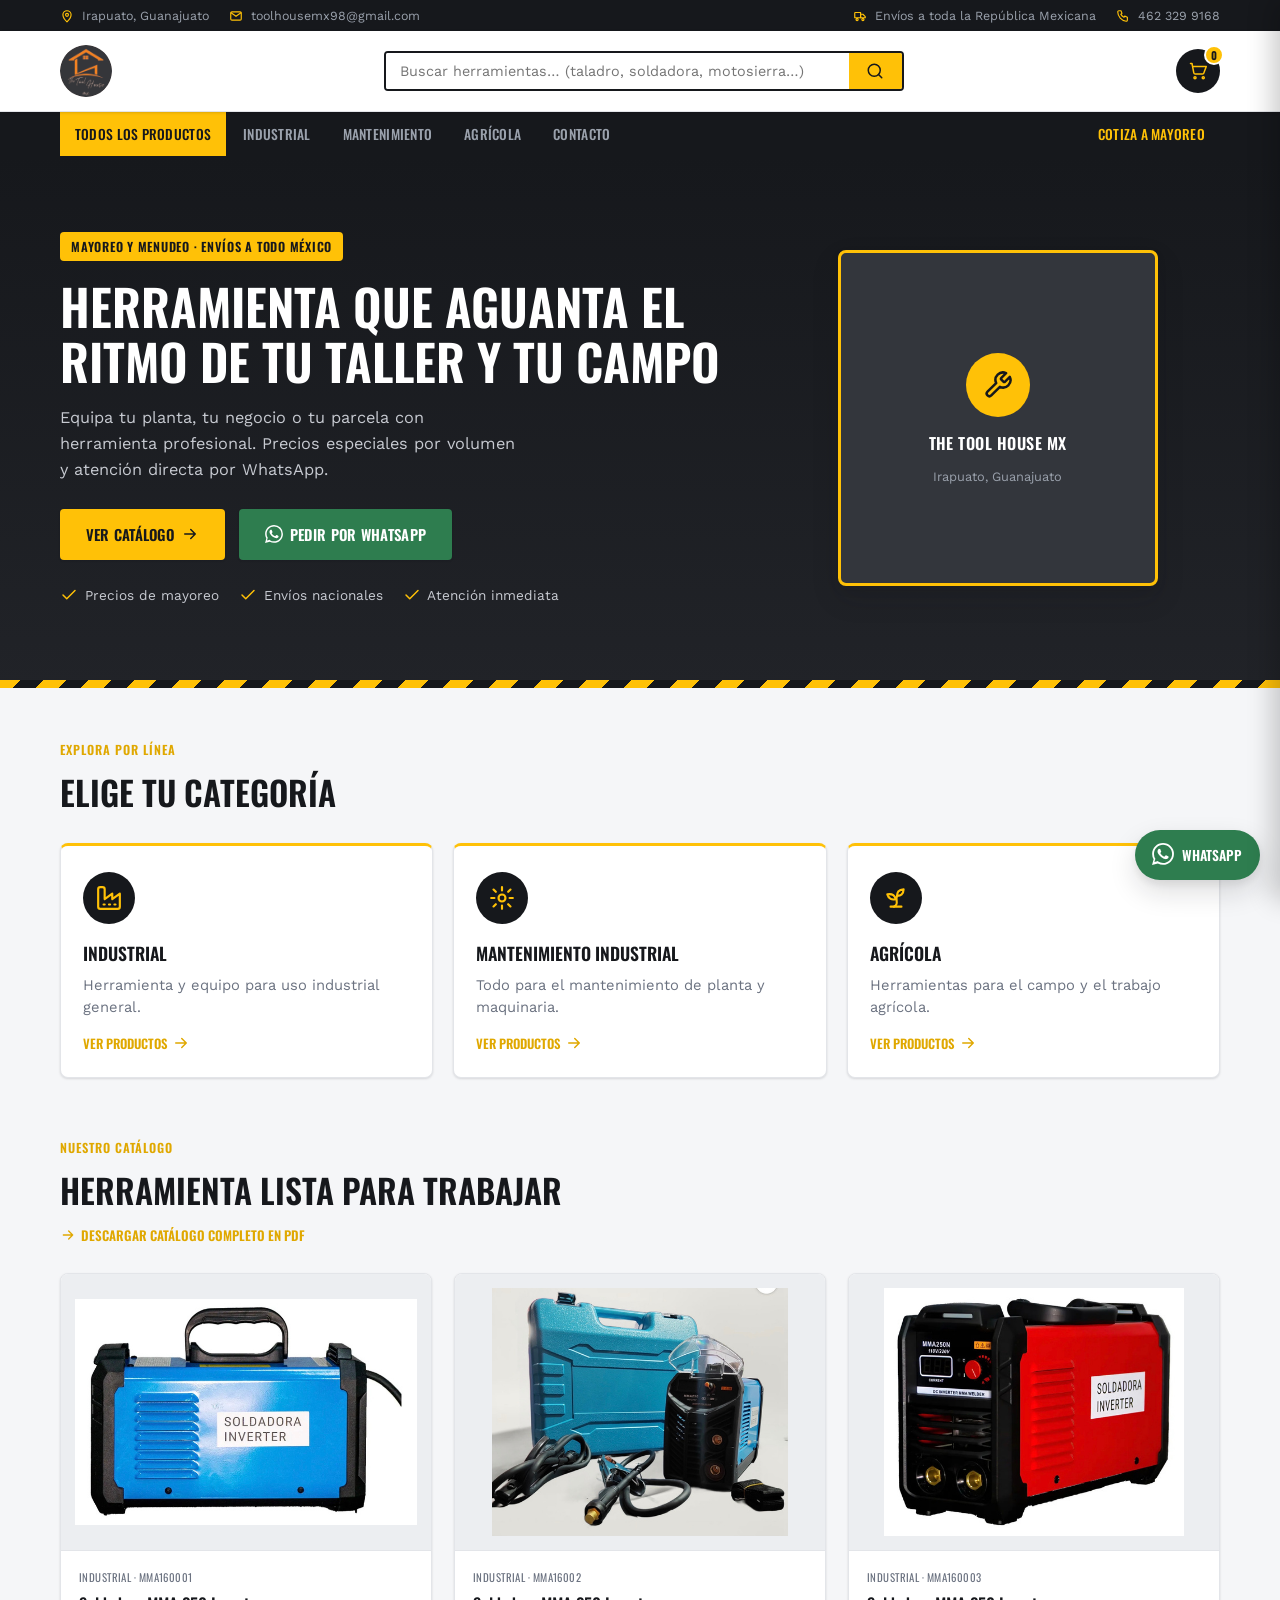
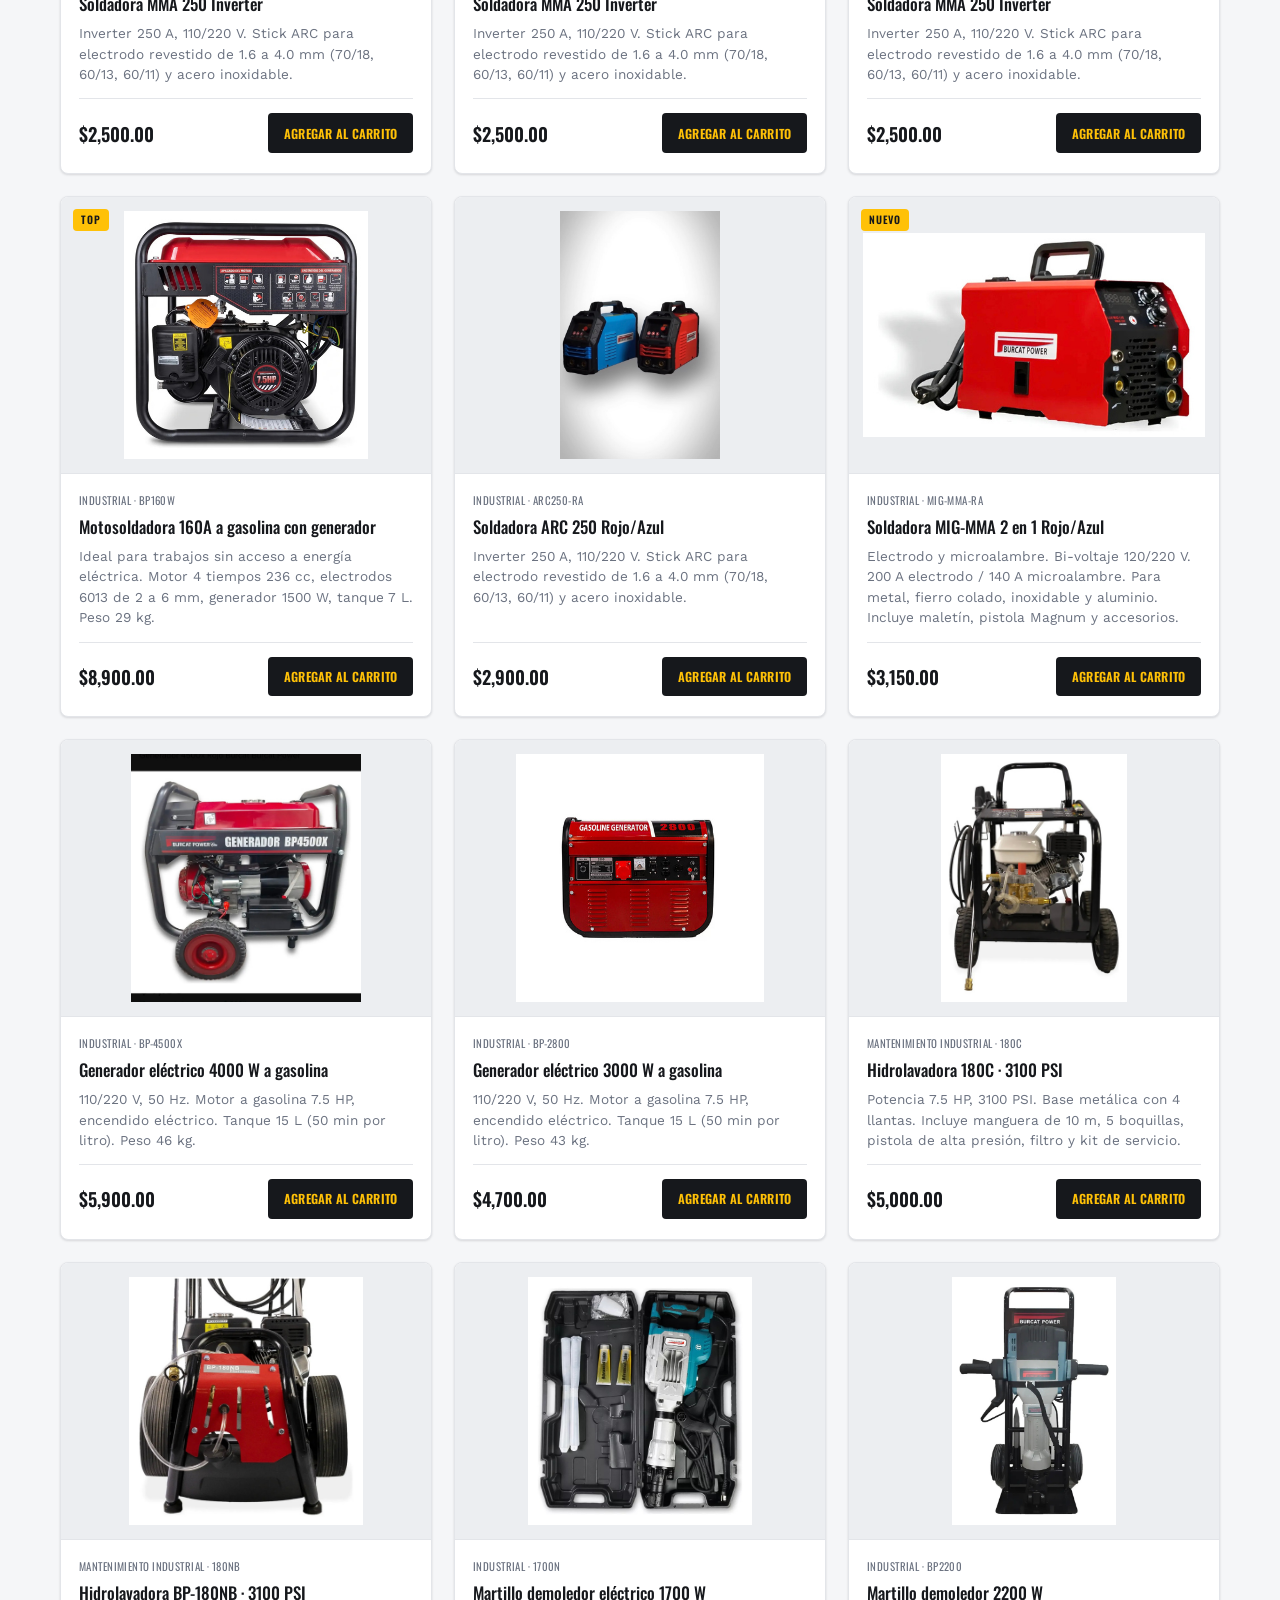
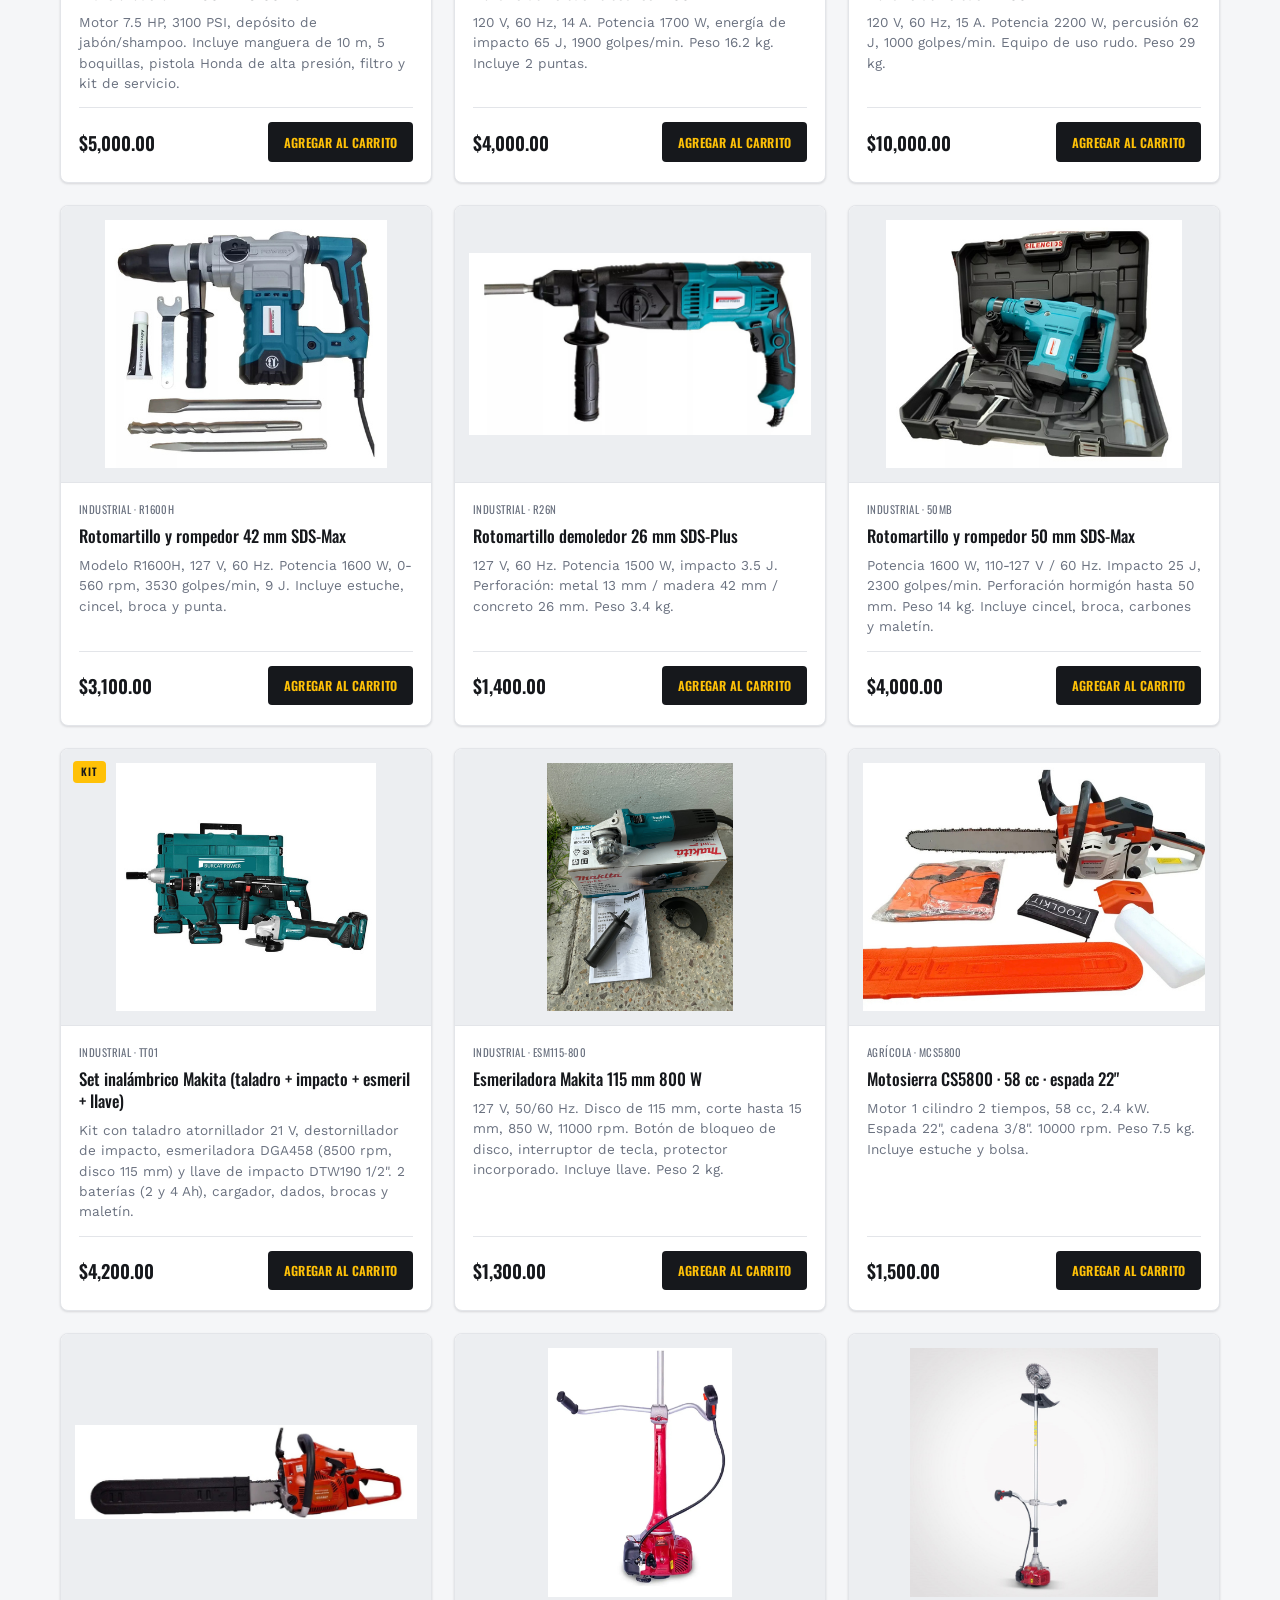
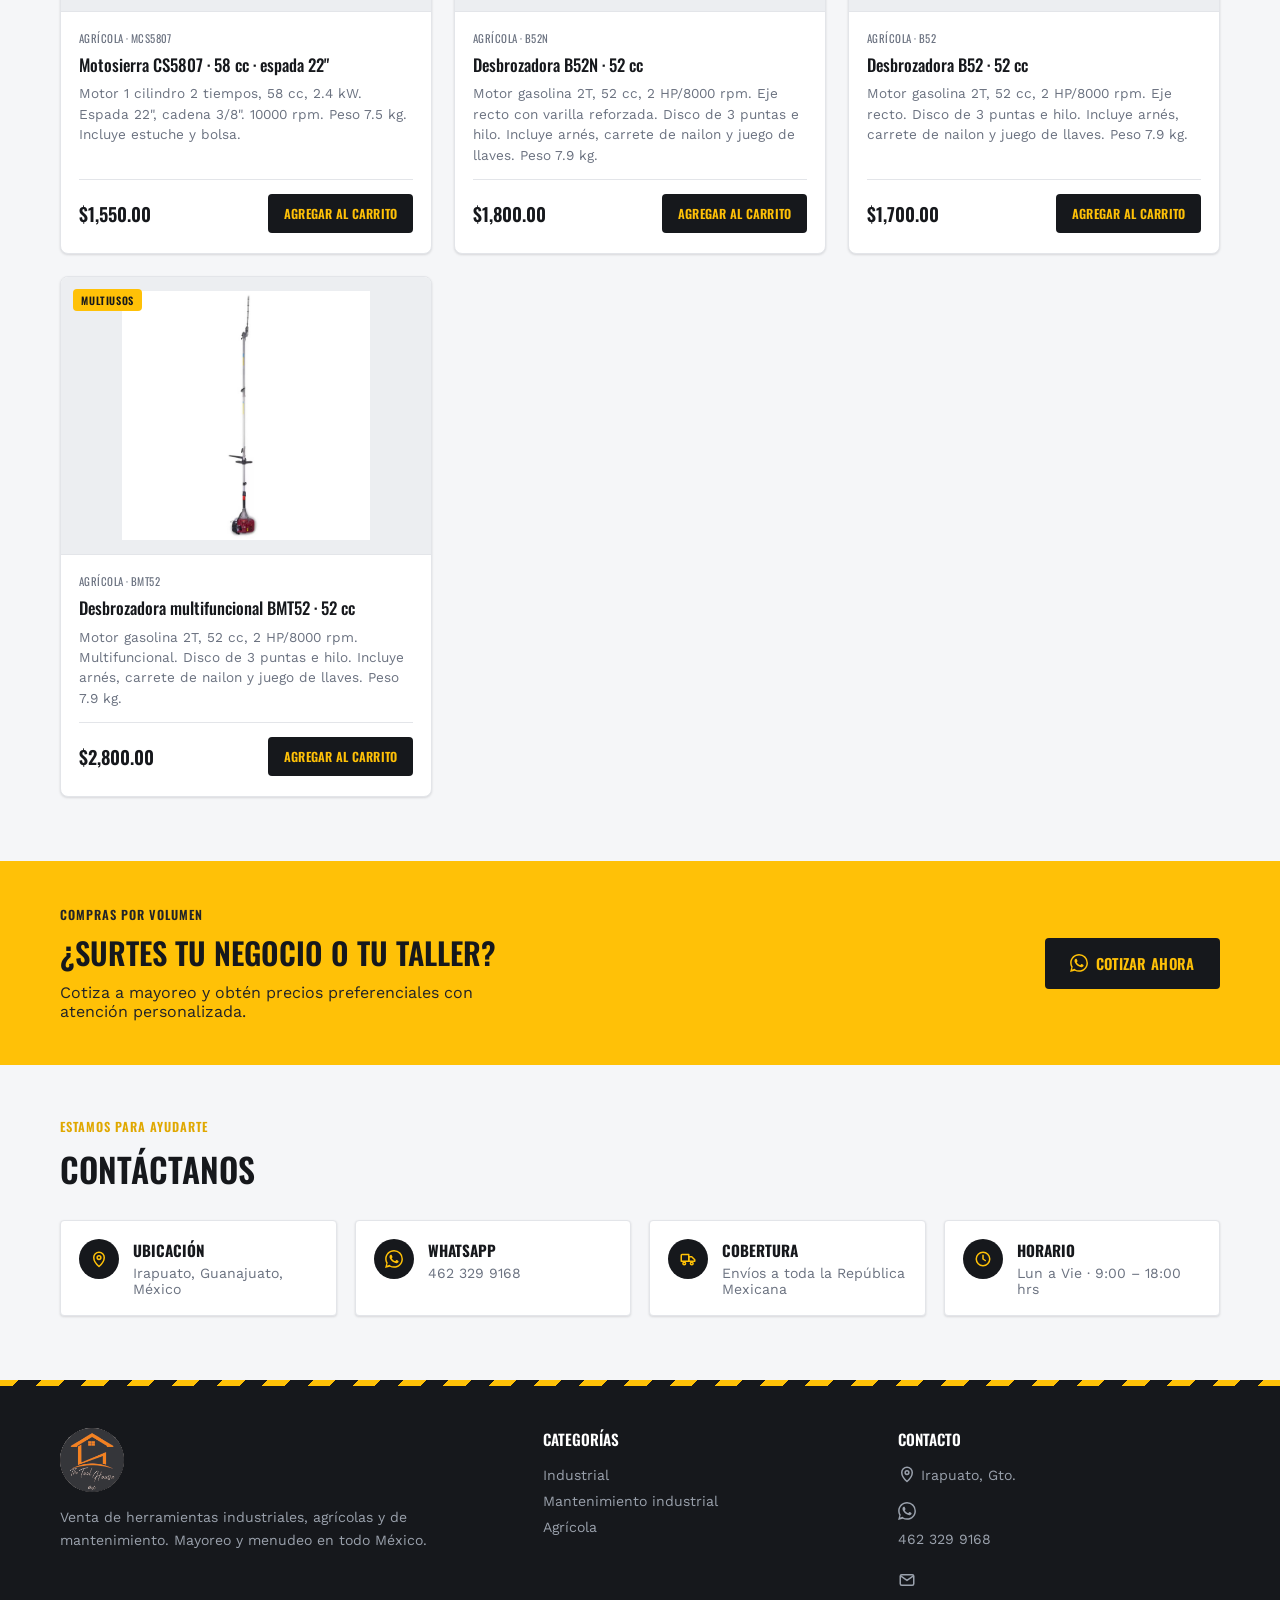
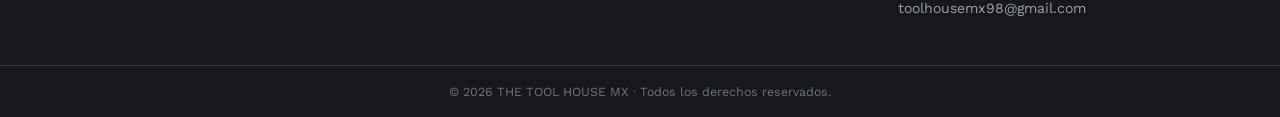
<file: index.html>
<!DOCTYPE html>
<html lang="es-MX">
<head>
  <meta charset="UTF-8" />
  <meta name="viewport" content="width=device-width, initial-scale=1.0" />
  <title>THE TOOL HOUSE MX | Herramientas industriales, agrícolas y de mantenimiento</title>
  <meta name="description" content="Venta de herramientas para mantenimiento industrial, uso agrícola e industrial. Mayoreo y menudeo con envíos a toda la República Mexicana. Irapuato, Gto." />
  <meta name="theme-color" content="#181a1e" />
  <link rel="icon" type="image/png" href="assets/img/marca/logo.png" />
  <link rel="apple-touch-icon" href="assets/img/marca/logo.png" />
  <link rel="preconnect" href="https://fonts.googleapis.com" />
  <link rel="preconnect" href="https://fonts.gstatic.com" crossorigin />
  <link href="https://fonts.googleapis.com/css2?family=Oswald:wght@400;500;600;700&family=Work+Sans:wght@400;500;600;700&display=swap" rel="stylesheet" />
  <link rel="stylesheet" href="css/styles.css" />
</head>
<body>

  <!-- ===== SPRITE DE ÍCONOS SVG ===== -->
  <svg class="sprite" aria-hidden="true" focusable="false" style="position:absolute;width:0;height:0;overflow:hidden">
    <symbol id="i-pin" viewBox="0 0 24 24"><path d="M12 22s7-6.13 7-12a7 7 0 1 0-14 0c0 5.87 7 12 7 12z"/><circle cx="12" cy="10" r="2.5"/></symbol>
    <symbol id="i-mail" viewBox="0 0 24 24"><rect x="3" y="5" width="18" height="14" rx="2"/><path d="m3.5 6.5 8.5 6 8.5-6"/></symbol>
    <symbol id="i-truck" viewBox="0 0 24 24"><path d="M3 7a1 1 0 0 1 1-1h9v9H3z"/><path d="M13 9h4l4 4v2h-8z"/><circle cx="7" cy="18" r="1.8"/><circle cx="17" cy="18" r="1.8"/></symbol>
    <symbol id="i-phone" viewBox="0 0 24 24"><path d="M5 3h3.5l1.8 4.5-2 1.3a12 12 0 0 0 5.4 5.4l1.3-2 4.5 1.8V19a2 2 0 0 1-2.2 2A16.5 16.5 0 0 1 3 5.2 2 2 0 0 1 5 3z"/></symbol>
    <symbol id="i-search" viewBox="0 0 24 24"><circle cx="11" cy="11" r="8"/><path d="m21 21-4.3-4.3"/></symbol>
    <symbol id="i-wrench" viewBox="0 0 24 24"><path d="M14.7 6.3a1 1 0 0 0 0 1.4l1.6 1.6a1 1 0 0 0 1.4 0l3.77-3.77a6 6 0 0 1-7.94 7.94l-6.91 6.91a2.12 2.12 0 0 1-3-3l6.91-6.91a6 6 0 0 1 7.94-7.94l-3.76 3.76z"/></symbol>
    <symbol id="i-cart" viewBox="0 0 24 24"><circle cx="8" cy="21" r="1.4"/><circle cx="19" cy="21" r="1.4"/><path d="M2 2h2l2.4 12.4a2 2 0 0 0 2 1.6h9.5a2 2 0 0 0 2-1.6L23 6H5.3"/></symbol>
    <symbol id="i-factory" viewBox="0 0 24 24"><path d="M2 20a2 2 0 0 0 2 2h16a2 2 0 0 0 2-2V8l-7 5V8l-7 5V4a2 2 0 0 0-2-2H4a2 2 0 0 0-2 2Z"/><path d="M7 18h1M12 18h1M17 18h1"/></symbol>
    <symbol id="i-gear" viewBox="0 0 24 24"><circle cx="12" cy="12" r="3.2"/><path d="M12 2v3M12 19v3M4.2 4.2l2.1 2.1M17.7 17.7l2.1 2.1M2 12h3M19 12h3M4.2 19.8l2.1-2.1M17.7 6.3l2.1-2.1"/></symbol>
    <symbol id="i-sprout" viewBox="0 0 24 24"><path d="M7 20h10"/><path d="M10 20c5.5-2.5.8-6.4 3-10"/><path d="M9.5 9.4c1.1.8 1.8 2.2 2.3 3.7-2 .4-3.5.4-4.8-.3-1.2-.6-2.3-1.9-3-4.2 2.8-.5 4.4 0 5.5.8z"/><path d="M14.1 6a7 7 0 0 0-1.1 4c1.9-.1 3.3-.6 4.3-1.4 1-1 1.6-2.3 1.7-4.6-2.7.1-4 1-4.9 2z"/></symbol>
    <symbol id="i-clock" viewBox="0 0 24 24"><circle cx="12" cy="12" r="9"/><path d="M12 7v5l3 2"/></symbol>
    <symbol id="i-check" viewBox="0 0 24 24"><path d="M20 6 9 17l-5-5"/></symbol>
    <symbol id="i-arrow" viewBox="0 0 24 24"><path d="M5 12h14M13 6l6 6-6 6"/></symbol>
    <symbol id="i-shield" viewBox="0 0 24 24"><path d="M12 3l7 3v5c0 4.5-3 8-7 10-4-2-7-5.5-7-10V6z"/><path d="m9 12 2 2 4-4"/></symbol>
    <symbol id="i-tag" viewBox="0 0 24 24"><path d="M20 12l-8 8-9-9V3h8z"/><circle cx="7.5" cy="7.5" r="1.3"/></symbol>
    <symbol id="i-wa" viewBox="0 0 24 24"><path d="M.057 24l1.687-6.163a11.867 11.867 0 0 1-1.587-5.946C.16 5.335 5.495 0 12.05 0a11.817 11.817 0 0 1 8.413 3.488 11.824 11.824 0 0 1 3.48 8.414c-.003 6.557-5.338 11.892-11.893 11.892a11.9 11.9 0 0 1-5.688-1.448L.057 24zm6.597-3.807c1.676.995 3.276 1.591 5.392 1.592 5.448 0 9.886-4.434 9.889-9.885.002-5.462-4.415-9.89-9.881-9.892-5.452 0-9.887 4.434-9.889 9.884a9.86 9.86 0 0 0 1.51 5.26l-.999 3.648 3.978-1.087zm11.387-5.464c-.074-.124-.272-.198-.57-.347-.297-.149-1.758-.868-2.031-.967-.272-.099-.47-.149-.669.149-.198.297-.768.967-.941 1.165-.173.198-.347.223-.644.074-.297-.149-1.255-.462-2.39-1.475-.883-.788-1.48-1.761-1.653-2.059-.173-.297-.018-.458.13-.606.134-.133.297-.347.446-.521.151-.172.2-.296.3-.495.099-.198.05-.372-.025-.521-.075-.148-.669-1.611-.916-2.206-.242-.579-.487-.501-.669-.51l-.57-.01c-.198 0-.52.074-.792.372s-1.04 1.016-1.04 2.479 1.065 2.876 1.213 3.074c.149.198 2.095 3.2 5.076 4.487.709.306 1.263.489 1.694.626.712.226 1.36.194 1.872.118.571-.085 1.758-.719 2.006-1.413.248-.695.248-1.29.173-1.414z"/></symbol>
  </svg>

  <!-- ===== TOP BAR ===== -->
  <div class="topbar">
    <div class="container topbar__inner">
      <div class="topbar__left">
        <span><svg class="icon"><use href="#i-pin"/></svg> Irapuato, Guanajuato</span>
        <a href="mailto:toolhousemx98@gmail.com"><svg class="icon"><use href="#i-mail"/></svg> toolhousemx98@gmail.com</a>
      </div>
      <div class="topbar__right">
        <span><svg class="icon"><use href="#i-truck"/></svg> Envíos a toda la República Mexicana</span>
        <a href="https://wa.me/524623299168" target="_blank" rel="noopener"><svg class="icon"><use href="#i-phone"/></svg> 462 329 9168</a>
      </div>
    </div>
  </div>

  <!-- ===== HEADER ===== -->
  <header class="header">
    <div class="container header__inner">
      <a href="#inicio" class="logo" aria-label="THE TOOL HOUSE MX — Inicio">
        <img class="logo__img" src="assets/img/marca/logo.png" alt="THE TOOL HOUSE MX"
             width="52" height="52"
             onerror="this.style.display='none';this.nextElementSibling.style.display='flex'">
        <span class="logo__fallback">
          <span class="logo__mark"><svg class="icon"><use href="#i-wrench"/></svg></span>
          <span class="logo__text">THE TOOL HOUSE <span class="logo__mx">MX</span></span>
        </span>
      </a>

      <div class="search">
        <input type="search" id="searchInput" placeholder="Buscar herramientas… (taladro, soldadora, motosierra…)" aria-label="Buscar productos" enterkeyhint="search" autocomplete="off" />
        <button class="search__btn" id="searchBtn" aria-label="Buscar"><svg class="icon"><use href="#i-search"/></svg></button>
      </div>

      <button class="cart-toggle" id="cartToggle" aria-label="Abrir carrito">
        <svg class="icon"><use href="#i-cart"/></svg>
        <span class="cart-toggle__count" id="cartCount">0</span>
      </button>
    </div>
  </header>

  <!-- ===== NAVBAR ===== -->
  <nav class="navbar" aria-label="Categorías">
    <div class="container navbar__inner">
      <button class="nav-link is-active" data-filter="all">Todos los productos</button>
      <button class="nav-link" data-filter="industrial">Industrial</button>
      <button class="nav-link" data-filter="mantenimiento">Mantenimiento</button>
      <button class="nav-link" data-filter="agricola">Agrícola</button>
      <a class="nav-link" href="#contacto">Contacto</a>
      <a class="nav-link nav-link--accent" href="https://wa.me/524623299168?text=Hola%20THE%20TOOL%20HOUSE%20MX%2C%20quiero%20cotizar%20a%20mayoreo." target="_blank" rel="noopener">Cotiza a mayoreo</a>
    </div>
  </nav>

  <!-- ===== HERO ===== -->
  <section class="hero" id="inicio">
    <div class="container hero__inner">
      <div class="hero__content">
        <p class="hero__eyebrow">Mayoreo y menudeo · Envíos a todo México</p>
        <h1 class="hero__title">Herramienta que aguanta el ritmo de tu taller y tu campo</h1>
        <p class="hero__text">Equipa tu planta, tu negocio o tu parcela con herramienta profesional. Precios especiales por volumen y atención directa por WhatsApp.</p>
        <div class="hero__actions">
          <a href="#catalogo" class="btn btn--primary">Ver catálogo <svg class="icon"><use href="#i-arrow"/></svg></a>
          <a href="https://wa.me/524623299168?text=Hola%20THE%20TOOL%20HOUSE%20MX%2C%20me%20interesa%20informaci%C3%B3n%20sobre%20sus%20herramientas." target="_blank" rel="noopener" class="btn btn--whatsapp"><svg class="icon icon--fill"><use href="#i-wa"/></svg> Pedir por WhatsApp</a>
        </div>
        <ul class="hero__features">
          <li><svg class="icon"><use href="#i-check"/></svg> Precios de mayoreo</li>
          <li><svg class="icon"><use href="#i-check"/></svg> Envíos nacionales</li>
          <li><svg class="icon"><use href="#i-check"/></svg> Atención inmediata</li>
        </ul>
      </div>
      <div class="hero__plate" aria-hidden="true">
        <span class="hero__plate-icon"><svg class="icon"><use href="#i-wrench"/></svg></span>
        <span class="hero__plate-tag">THE TOOL HOUSE MX</span>
        <span class="hero__plate-sub">Irapuato, Guanajuato</span>
      </div>
    </div>
  </section>

  <!-- ===== CATEGORÍAS ===== -->
  <section class="categories container" aria-label="Categorías de productos">
    <div class="section-head">
      <p class="section-kicker">Explora por línea</p>
      <h2 class="section-title">Elige tu categoría</h2>
    </div>
    <div class="categories__grid">
      <button class="cat-card" data-filter="industrial">
        <span class="cat-card__icon"><svg class="icon"><use href="#i-factory"/></svg></span>
        <h3>Industrial</h3>
        <p>Herramienta y equipo para uso industrial general.</p>
        <span class="cat-card__go">Ver productos <svg class="icon"><use href="#i-arrow"/></svg></span>
      </button>
      <button class="cat-card" data-filter="mantenimiento">
        <span class="cat-card__icon"><svg class="icon"><use href="#i-gear"/></svg></span>
        <h3>Mantenimiento industrial</h3>
        <p>Todo para el mantenimiento de planta y maquinaria.</p>
        <span class="cat-card__go">Ver productos <svg class="icon"><use href="#i-arrow"/></svg></span>
      </button>
      <button class="cat-card" data-filter="agricola">
        <span class="cat-card__icon"><svg class="icon"><use href="#i-sprout"/></svg></span>
        <h3>Agrícola</h3>
        <p>Herramientas para el campo y el trabajo agrícola.</p>
        <span class="cat-card__go">Ver productos <svg class="icon"><use href="#i-arrow"/></svg></span>
      </button>
    </div>
  </section>

  <!-- ===== CATÁLOGO ===== -->
  <section class="catalog container" id="catalogo">
    <div class="section-head">
      <p class="section-kicker">Nuestro catálogo</p>
      <h2 class="section-title">Herramienta lista para trabajar</h2>
      <a href="catalogo.html" class="catalog-pdf-link"><svg class="icon"><use href="#i-arrow"/></svg> Descargar catálogo completo en PDF</a>
    </div>
    <div class="catalog__grid" id="productGrid"><!-- productos inyectados por JS --></div>
    <p class="catalog__empty" id="catalogEmpty" hidden>No encontramos productos con ese criterio.</p>
  </section>

  <!-- ===== BANNER MAYOREO ===== -->
  <section class="promo">
    <div class="container promo__inner">
      <div class="promo__text">
        <p class="promo__kicker">Compras por volumen</p>
        <h2>¿Surtes tu negocio o tu taller?</h2>
        <p>Cotiza a mayoreo y obtén precios preferenciales con atención personalizada.</p>
      </div>
      <a href="https://wa.me/524623299168?text=Hola%20THE%20TOOL%20HOUSE%20MX%2C%20quiero%20cotizar%20a%20mayoreo." target="_blank" rel="noopener" class="btn btn--dark"><svg class="icon icon--fill"><use href="#i-wa"/></svg> Cotizar ahora</a>
    </div>
  </section>

  <!-- ===== CONTACTO ===== -->
  <section class="contact container" id="contacto">
    <div class="section-head">
      <p class="section-kicker">Estamos para ayudarte</p>
      <h2 class="section-title">Contáctanos</h2>
    </div>
    <div class="contact__grid">
      <div class="contact__item"><span class="contact__icon"><svg class="icon"><use href="#i-pin"/></svg></span><div><strong>Ubicación</strong><p>Irapuato, Guanajuato, México</p></div></div>
      <div class="contact__item"><span class="contact__icon"><svg class="icon icon--fill"><use href="#i-wa"/></svg></span><div><strong>WhatsApp</strong><p><a href="https://wa.me/524623299168" target="_blank" rel="noopener">462 329 9168</a></p></div></div>
      <div class="contact__item"><span class="contact__icon"><svg class="icon"><use href="#i-truck"/></svg></span><div><strong>Cobertura</strong><p>Envíos a toda la República Mexicana</p></div></div>
      <div class="contact__item"><span class="contact__icon"><svg class="icon"><use href="#i-clock"/></svg></span><div><strong>Horario</strong><p>Lun a Vie · 9:00 – 18:00 hrs</p></div></div>
    </div>
  </section>

  <!-- ===== FOOTER ===== -->
  <footer class="footer">
    <div class="container footer__inner">
      <div class="footer__col">
        <div class="logo logo--footer"><img class="logo__img logo__img--footer" src="assets/img/marca/logo.png" alt="THE TOOL HOUSE MX" width="64" height="64" onerror="this.style.display='none';this.nextElementSibling.style.display='flex'"><span class="logo__fallback"><span class="logo__mark"><svg class="icon"><use href="#i-wrench"/></svg></span><span class="logo__text">THE TOOL HOUSE <span class="logo__mx">MX</span></span></span></div>
        <p>Venta de herramientas industriales, agrícolas y de mantenimiento. Mayoreo y menudeo en todo México.</p>
      </div>
      <div class="footer__col">
        <h4>Categorías</h4>
        <a href="#catalogo" data-filter="industrial">Industrial</a>
        <a href="#catalogo" data-filter="mantenimiento">Mantenimiento industrial</a>
        <a href="#catalogo" data-filter="agricola">Agrícola</a>
      </div>
      <div class="footer__col">
        <h4>Contacto</h4>
        <p><svg class="icon"><use href="#i-pin"/></svg> Irapuato, Gto.</p>
        <p><svg class="icon icon--fill"><use href="#i-wa"/></svg> <a href="https://wa.me/524623299168" target="_blank" rel="noopener">462 329 9168</a></p>
        <p><svg class="icon"><use href="#i-mail"/></svg> <a href="mailto:toolhousemx98@gmail.com">toolhousemx98@gmail.com</a></p>
      </div>
    </div>
    <div class="footer__bottom"><div class="container">© <span id="year"></span> THE TOOL HOUSE MX · Todos los derechos reservados.</div></div>
  </footer>

  <!-- ===== BOTÓN FLOTANTE WHATSAPP ===== -->
  <a href="https://wa.me/524623299168?text=Hola%20THE%20TOOL%20HOUSE%20MX%2C%20me%20interesa%20informaci%C3%B3n%20sobre%20sus%20herramientas." target="_blank" rel="noopener" class="whatsapp-float" aria-label="Escríbenos por WhatsApp">
    <span class="whatsapp-float__icon"><svg class="icon icon--fill"><use href="#i-wa"/></svg></span>
    <span class="whatsapp-float__text">WhatsApp</span>
  </a>

  <!-- ===== CARRITO (panel lateral) ===== -->
  <div class="cart-overlay" id="cartOverlay"></div>
  <aside class="cart" id="cartPanel" aria-label="Carrito de compras">
    <div class="cart__head">
      <h3><svg class="icon"><use href="#i-cart"/></svg> Tu pedido</h3>
      <button class="cart__close" id="cartClose" aria-label="Cerrar carrito">✕</button>
    </div>
    <div class="cart__items" id="cartItems"><!-- items inyectados por JS --></div>
    <p class="cart__empty" id="cartEmpty">Tu carrito está vacío.<br />Agrega herramientas para hacer tu pedido.</p>
    <div class="cart__footer">
      <div class="cart__total"><span>Total estimado</span><strong id="cartTotal">$0.00</strong></div>
      <p class="cart__note">El total es estimado. Confirmamos precio y disponibilidad por WhatsApp.</p>
      <button class="btn btn--whatsapp btn--block" id="checkoutBtn"><svg class="icon icon--fill"><use href="#i-wa"/></svg> Pedir por WhatsApp</button>
      <button class="cart__clear" id="cartClear">Vaciar carrito</button>
    </div>
  </aside>

  <script src="js/products.js"></script>
  <script src="js/cart.js"></script>
  <script src="js/whatsapp.js"></script>
  <script src="js/app.js"></script>
</body>
</html>
</file>
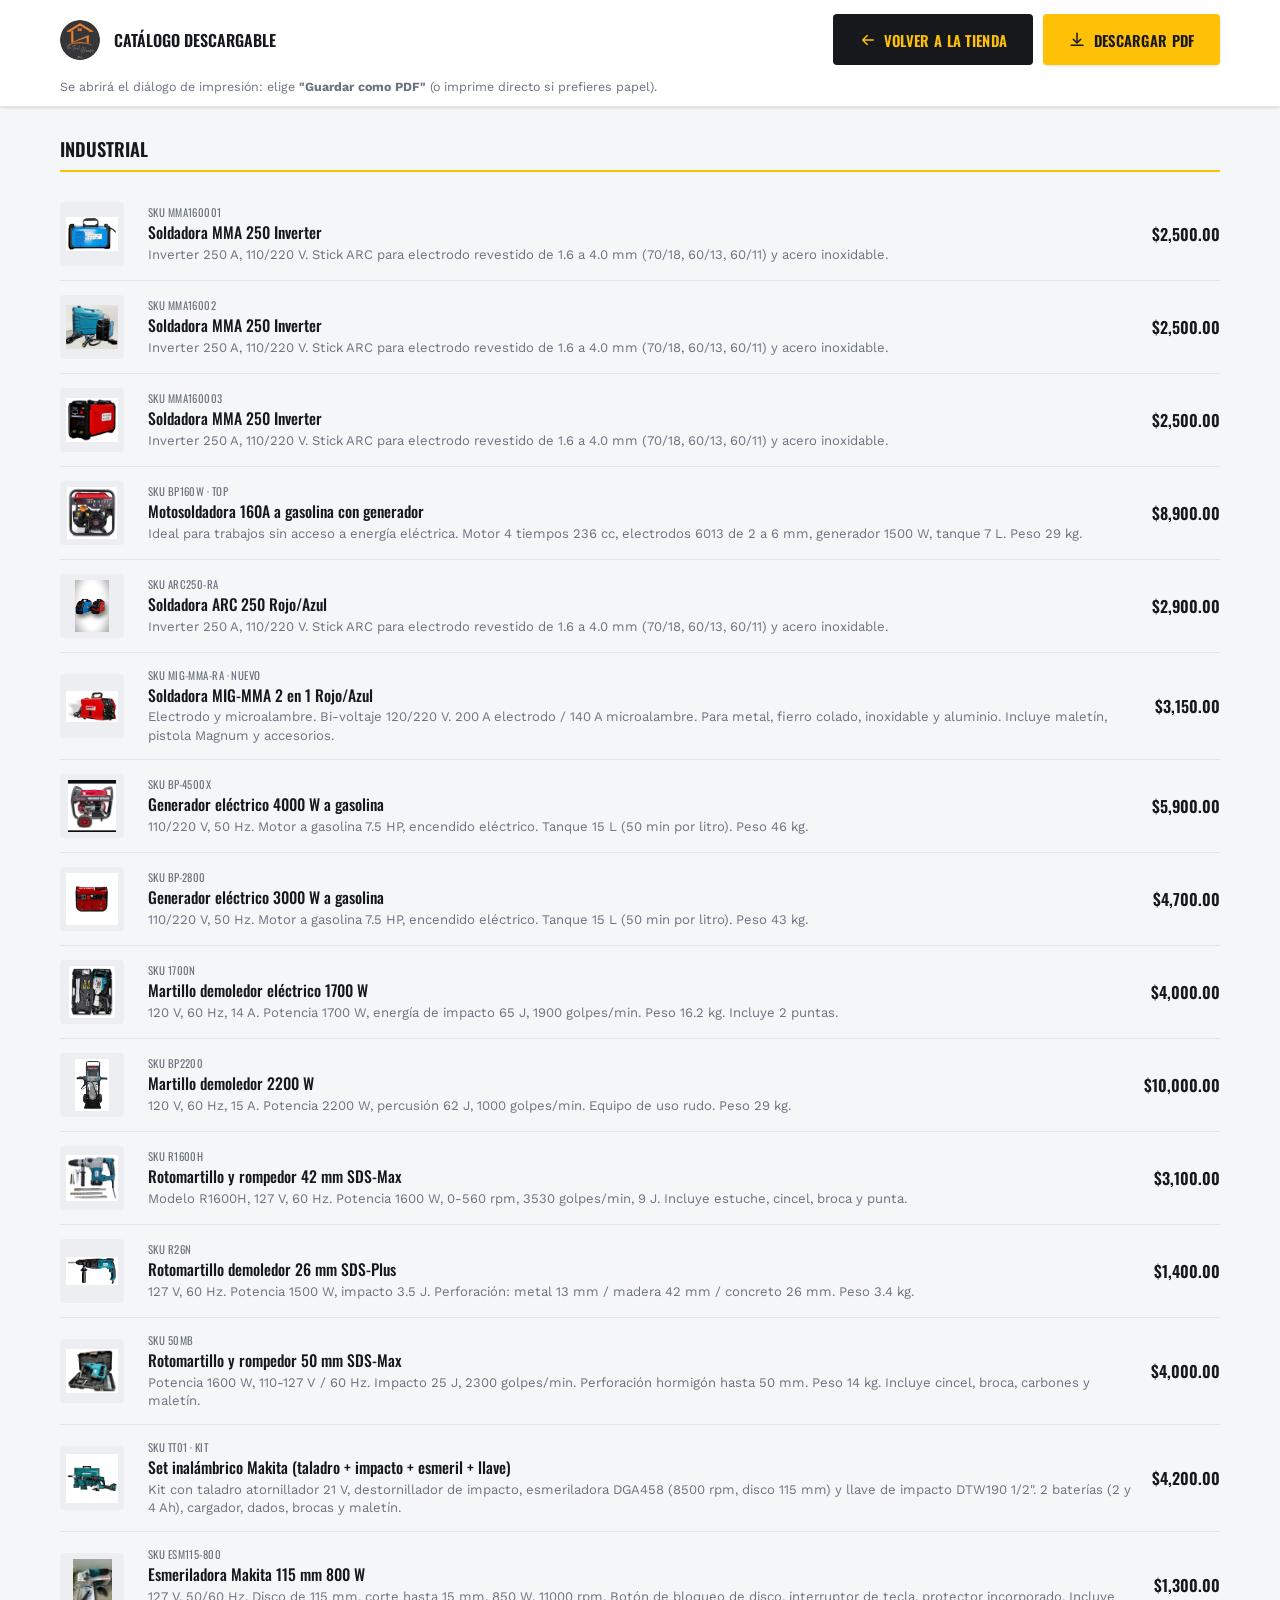
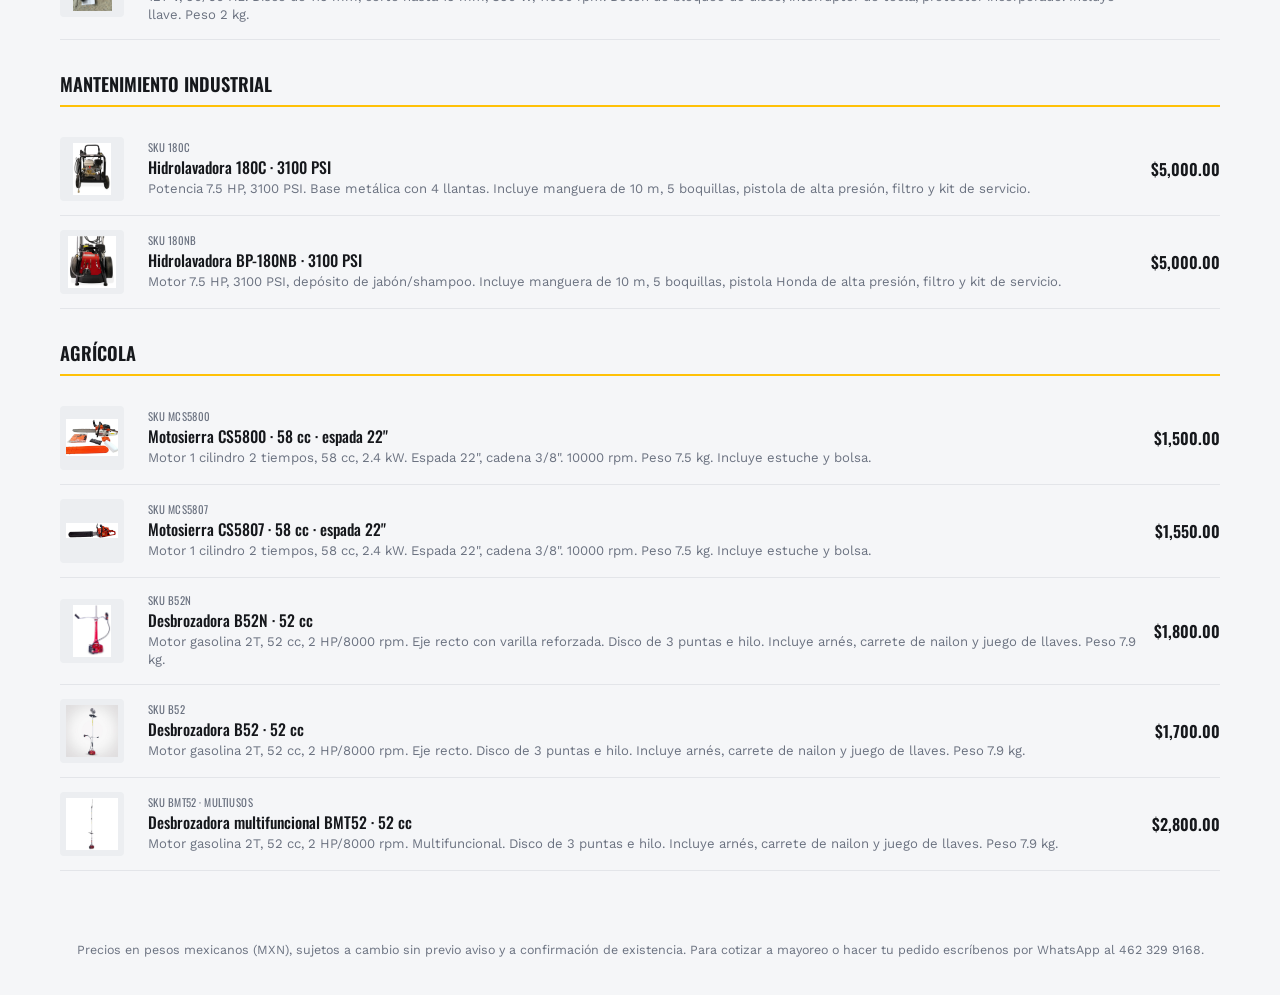
<file: catalogo.html>
<!DOCTYPE html>
<html lang="es-MX">
<head>
  <meta charset="UTF-8" />
  <meta name="viewport" content="width=device-width, initial-scale=1.0" />
  <title>Catálogo descargable | THE TOOL HOUSE MX</title>
  <meta name="description" content="Catálogo completo de THE TOOL HOUSE MX en una vista lista para imprimir o descargar como PDF: herramientas industriales, agrícolas y de mantenimiento." />
  <meta name="theme-color" content="#181a1e" />
  <link rel="icon" type="image/png" href="assets/img/marca/logo.png" />
  <link rel="apple-touch-icon" href="assets/img/marca/logo.png" />
  <link rel="preconnect" href="https://fonts.googleapis.com" />
  <link rel="preconnect" href="https://fonts.gstatic.com" crossorigin />
  <link href="https://fonts.googleapis.com/css2?family=Oswald:wght@400;500;600;700&family=Work+Sans:wght@400;500;600;700&display=swap" rel="stylesheet" />
  <link rel="stylesheet" href="css/styles.css" />
</head>
<body>

  <!-- ===== SPRITE DE ÍCONOS SVG ===== -->
  <svg class="sprite" aria-hidden="true" focusable="false" style="position:absolute;width:0;height:0;overflow:hidden">
    <symbol id="i-wrench" viewBox="0 0 24 24"><path d="M14.7 6.3a1 1 0 0 0 0 1.4l1.6 1.6a1 1 0 0 0 1.4 0l3.77-3.77a6 6 0 0 1-7.94 7.94l-6.91 6.91a2.12 2.12 0 0 1-3-3l6.91-6.91a6 6 0 0 1 7.94-7.94l-3.76 3.76z"/></symbol>
    <symbol id="i-factory" viewBox="0 0 24 24"><path d="M2 20a2 2 0 0 0 2 2h16a2 2 0 0 0 2-2V8l-7 5V8l-7 5V4a2 2 0 0 0-2-2H4a2 2 0 0 0-2 2Z"/><path d="M7 18h1M12 18h1M17 18h1"/></symbol>
    <symbol id="i-gear" viewBox="0 0 24 24"><circle cx="12" cy="12" r="3.2"/><path d="M12 2v3M12 19v3M4.2 4.2l2.1 2.1M17.7 17.7l2.1 2.1M2 12h3M19 12h3M4.2 19.8l2.1-2.1M17.7 6.3l2.1-2.1"/></symbol>
    <symbol id="i-sprout" viewBox="0 0 24 24"><path d="M7 20h10"/><path d="M10 20c5.5-2.5.8-6.4 3-10"/><path d="M9.5 9.4c1.1.8 1.8 2.2 2.3 3.7-2 .4-3.5.4-4.8-.3-1.2-.6-2.3-1.9-3-4.2 2.8-.5 4.4 0 5.5.8z"/><path d="M14.1 6a7 7 0 0 0-1.1 4c1.9-.1 3.3-.6 4.3-1.4 1-1 1.6-2.3 1.7-4.6-2.7.1-4 1-4.9 2z"/></symbol>
    <symbol id="i-wa" viewBox="0 0 24 24"><path d="M.057 24l1.687-6.163a11.867 11.867 0 0 1-1.587-5.946C.16 5.335 5.495 0 12.05 0a11.817 11.817 0 0 1 8.413 3.488 11.824 11.824 0 0 1 3.48 8.414c-.003 6.557-5.338 11.892-11.893 11.892a11.9 11.9 0 0 1-5.688-1.448L.057 24zm6.597-3.807c1.676.995 3.276 1.591 5.392 1.592 5.448 0 9.886-4.434 9.889-9.885.002-5.462-4.415-9.89-9.881-9.892-5.452 0-9.887 4.434-9.889 9.884a9.86 9.86 0 0 0 1.51 5.26l-.999 3.648 3.978-1.087zm11.387-5.464c-.074-.124-.272-.198-.57-.347-.297-.149-1.758-.868-2.031-.967-.272-.099-.47-.149-.669.149-.198.297-.768.967-.941 1.165-.173.198-.347.223-.644.074-.297-.149-1.255-.462-2.39-1.475-.883-.788-1.48-1.761-1.653-2.059-.173-.297-.018-.458.13-.606.134-.133.297-.347.446-.521.151-.172.2-.296.3-.495.099-.198.05-.372-.025-.521-.075-.148-.669-1.611-.916-2.206-.242-.579-.487-.501-.669-.51l-.57-.01c-.198 0-.52.074-.792.372s-1.04 1.016-1.04 2.479 1.065 2.876 1.213 3.074c.149.198 2.095 3.2 5.076 4.487.709.306 1.263.489 1.694.626.712.226 1.36.194 1.872.118.571-.085 1.758-.719 2.006-1.413.248-.695.248-1.29.173-1.414z"/></symbol>
    <symbol id="i-download" viewBox="0 0 24 24"><path d="M12 3v12"/><path d="m7 11 5 5 5-5"/><path d="M4 19h16"/></symbol>
    <symbol id="i-arrow-left" viewBox="0 0 24 24"><path d="M19 12H5M11 18l-6-6 6-6"/></symbol>
    <symbol id="i-pin" viewBox="0 0 24 24"><path d="M12 22s7-6.13 7-12a7 7 0 1 0-14 0c0 5.87 7 12 7 12z"/><circle cx="12" cy="10" r="2.5"/></symbol>
  </svg>

  <!-- ===== BARRA SUPERIOR (solo pantalla) ===== -->
  <header class="pcat-bar no-print">
    <div class="container pcat-bar__inner">
      <a href="index.html" class="logo" aria-label="THE TOOL HOUSE MX — Inicio">
        <img class="logo__img" src="assets/img/marca/logo.png" alt="THE TOOL HOUSE MX"
             width="40" height="40"
             onerror="this.style.display='none';this.nextElementSibling.style.display='flex'">
        <span class="logo__fallback">
          <span class="logo__mark"><svg class="icon"><use href="#i-wrench"/></svg></span>
          <span class="logo__text">THE TOOL HOUSE <span class="logo__mx">MX</span></span>
        </span>
      </a>
      <h1 class="pcat-bar__title">Catálogo descargable</h1>
      <div class="pcat-actions">
        <a href="index.html#catalogo" class="btn btn--dark"><svg class="icon"><use href="#i-arrow-left"/></svg> Volver a la tienda</a>
        <button class="btn btn--primary" id="pcatDownload"><svg class="icon"><use href="#i-download"/></svg> Descargar PDF</button>
      </div>
    </div>
    <p class="pcat-hint container">Se abrirá el diálogo de impresión: elige <strong>"Guardar como PDF"</strong> (o imprime directo si prefieres papel).</p>
  </header>

  <!-- ===== ENCABEZADO DE IMPRESIÓN (solo al imprimir) ===== -->
  <div class="pcat-print-head print-only">
    <div class="pcat-print-head__brand">
      <img src="assets/img/marca/logo.png" alt="THE TOOL HOUSE MX" width="36" height="36" />
      <span>THE TOOL HOUSE MX</span>
    </div>
    <p>Irapuato, Guanajuato, México · WhatsApp 462 329 9168 · toolhousemx98@gmail.com</p>
    <p id="pcatDate" class="pcat-print-head__date"></p>
  </div>

  <!-- ===== LISTADO DE PRODUCTOS ===== -->
  <main class="container pcat-list" id="pcatList"><!-- secciones/productos inyectados por JS --></main>

  <p class="pcat-footnote container">
    Precios en pesos mexicanos (MXN), sujetos a cambio sin previo aviso y a confirmación de existencia.
    Para cotizar a mayoreo o hacer tu pedido escríbenos por WhatsApp al 462 329 9168.
  </p>

  <script src="js/products.js"></script>
  <script src="js/whatsapp.js"></script>
  <script src="js/catalogo.js"></script>
</body>
</html>
</file>
<file: css/styles.css>
/* ============================================================
   THE TOOL HOUSE MX — estilo "Jantrik" (tienda de herramientas)
   Referencia: plantilla Jantrik (ThemeForest) — no se copia código, se
   replica el look & feel: acento amarillo construcción sobre negro/gris,
   top bar, header con buscador + carrito, navbar de categorías, hero
   oscuro, cajas de categoría, grid de productos claro, banner de mayoreo,
   footer oscuro de columnas.
   La lógica JS depende de estos nombres de clase: NO renombrar selectores.
   ============================================================ */

:root{
  /* ---- Color ---- */
  --yellow:#FFC107;
  --yellow-dark:#E0A800;
  --yellow-soft:#FFF3CD;
  --ink:#16181c;
  --ink-2:#212328;
  --ink-3:#33363c;
  --gray:#6b7280;
  --gray-2:#9aa1ac;
  --paper:#f5f6f8;
  --paper-2:#eceef1;
  --white:#ffffff;
  --line:#e3e5e9;
  --ok:#2E7D4F;

  /* ---- Tipografía ---- */
  --f-display:'Oswald', sans-serif;
  --f-body:'Work Sans', sans-serif;

  /* ---- Forma ---- */
  --radius:8px;
  --radius-sm:4px;
  --shadow-1: 0 1px 3px rgba(22,24,28,.08), 0 1px 2px rgba(22,24,28,.06);
  --shadow-2: 0 12px 28px rgba(22,24,28,.14), 0 4px 10px rgba(22,24,28,.08);

  --container-w: 1200px;
}

/* ============================================================
   RESET / BASE
   ============================================================ */
*, *::before, *::after{ box-sizing:border-box; }
html{ scroll-behavior:smooth; }
body{
  margin:0;
  font-family:var(--f-body);
  color:var(--ink);
  background:var(--paper);
  overflow-x:clip;
  -webkit-font-smoothing:antialiased;
}
img{ max-width:100%; display:block; }
a{ color:inherit; text-decoration:none; }
button{ font:inherit; color:inherit; background:none; border:0; cursor:pointer; }
ul, ol{ margin:0; padding:0; list-style:none; }
h1,h2,h3,h4,p{ margin:0; }
input{ font:inherit; }

.container{
  width:100%;
  max-width:var(--container-w);
  margin-inline:auto;
  padding-inline:20px;
}

.icon{
  width:18px; height:18px;
  fill:none;
  stroke:currentColor;
  stroke-width:2;
  stroke-linecap:round;
  stroke-linejoin:round;
  vertical-align:-3px;
}
.icon--fill{ fill:currentColor; stroke:none; }

/* ============================================================
   BOTONES
   ============================================================ */
.btn{
  display:inline-flex;
  align-items:center;
  justify-content:center;
  gap:.5em;
  padding:.85em 1.6em;
  font-family:var(--f-display);
  font-weight:600;
  font-size:.92rem;
  letter-spacing:.02em;
  text-transform:uppercase;
  border-radius:var(--radius-sm);
  border:2px solid transparent;
  transition:transform .15s ease, box-shadow .15s ease, background-color .15s ease;
}
.btn:active{ transform:translateY(1px); }

.btn--primary{
  background:var(--yellow);
  color:var(--ink);
  box-shadow:var(--shadow-1);
}
.btn--primary:hover{ background:var(--yellow-dark); box-shadow:var(--shadow-2); }

.btn--whatsapp{
  background:var(--ok);
  color:#fff;
  box-shadow:var(--shadow-1);
}
.btn--whatsapp:hover{ background:#256640; box-shadow:var(--shadow-2); }

.btn--dark{
  background:var(--ink);
  color:var(--yellow);
}
.btn--dark:hover{ background:var(--ink-2); box-shadow:var(--shadow-2); }

.btn--add{
  background:var(--ink);
  color:var(--yellow);
  font-size:.78rem;
  padding:.65em 1.1em;
  white-space:nowrap;
}
.btn--add:hover{ background:var(--yellow); color:var(--ink); }

.btn--block{ width:100%; }

/* ============================================================
   TOP BAR
   ============================================================ */
.topbar{
  background:var(--ink);
  color:var(--gray-2);
  font-size:.78rem;
}
.topbar__inner{
  display:none;
  align-items:center;
  justify-content:space-between;
  padding-block:8px;
}
.topbar__left, .topbar__right{
  display:flex;
  align-items:center;
  gap:20px;
}
.topbar a:hover{ color:var(--yellow); }
.topbar .icon{ width:14px; height:14px; margin-right:4px; color:var(--yellow); }

@media (min-width:860px){
  .topbar__inner{ display:flex; }
}

/* ============================================================
   HEADER
   ============================================================ */
.header{
  position:sticky;
  top:0;
  z-index:40;
  background:var(--white);
  border-bottom:1px solid var(--line);
  box-shadow:var(--shadow-1);
}
.header__inner{
  display:flex;
  align-items:center;
  gap:20px;
  padding-block:14px;
}

.logo{ display:flex; align-items:center; gap:10px; flex-shrink:0; }
.logo__img{ border-radius:50%; object-fit:cover; }
.logo__fallback{ display:none; align-items:center; gap:8px; }
.logo__mark{
  width:40px; height:40px;
  display:flex; align-items:center; justify-content:center;
  background:var(--yellow);
  color:var(--ink);
  border-radius:50%;
}
.logo__text{
  font-family:var(--f-display);
  font-weight:600;
  font-size:1.05rem;
  text-transform:uppercase;
  color:var(--ink);
  line-height:1.1;
}
.logo__mx{ color:var(--yellow-dark); }

.search{
  display:none;
  flex:1;
  max-width:520px;
  margin-inline:auto;
  align-items:stretch;
  border:2px solid var(--ink);
  border-radius:var(--radius-sm);
  overflow:hidden;
}
.search input{
  flex:1;
  border:0;
  outline:0;
  padding:.7em 1em;
  font-size:.9rem;
  background:var(--white);
}
.search__btn{
  background:var(--yellow);
  color:var(--ink);
  padding:0 1.1em;
  display:flex;
  align-items:center;
  justify-content:center;
  transition:background-color .15s ease;
}
.search__btn:hover{ background:var(--yellow-dark); }

@media (min-width:760px){
  .search{ display:flex; }
}

.cart-toggle{
  position:relative;
  display:flex;
  align-items:center;
  justify-content:center;
  width:44px; height:44px;
  background:var(--ink);
  color:var(--yellow);
  border-radius:50%;
  flex-shrink:0;
  margin-left:auto;
  transition:transform .15s ease;
}
.cart-toggle:hover{ transform:scale(1.06); }
.cart-toggle__count{
  position:absolute;
  top:-4px; right:-4px;
  min-width:20px; height:20px;
  padding:0 5px;
  display:flex; align-items:center; justify-content:center;
  background:var(--yellow);
  color:var(--ink);
  font-family:var(--f-display);
  font-size:.68rem;
  font-weight:700;
  border-radius:999px;
  border:2px solid var(--white);
}

@media (min-width:760px){
  .cart-toggle{ margin-left:0; }
}

/* ============================================================
   NAVBAR (categorías)
   ============================================================ */
.navbar{
  background:var(--ink);
}
.navbar__inner{
  display:flex;
  align-items:center;
  gap:2px;
  overflow-x:auto;
  scrollbar-width:none;
}
.navbar__inner::-webkit-scrollbar{ display:none; }

.nav-link{
  padding:.9em 1.1em;
  font-family:var(--f-display);
  font-weight:500;
  font-size:.85rem;
  text-transform:uppercase;
  letter-spacing:.02em;
  color:var(--gray-2);
  white-space:nowrap;
  transition:background-color .15s ease, color .15s ease;
}
.nav-link:hover{ color:var(--yellow); }
.nav-link.is-active{
  background:var(--yellow);
  color:var(--ink);
}
.nav-link--accent{
  margin-left:auto;
  color:var(--yellow);
}
.nav-link--accent:hover{ color:var(--yellow-dark); }

/* header__nav ya no se usa como fila propia (ver .navbar), pero se
   mantiene oculto por si algún markup viejo lo referencia */
.header__nav{ display:none; }

/* ============================================================
   HERO
   ============================================================ */
.hero{
  position:relative;
  background:linear-gradient(180deg, var(--ink) 0%, var(--ink-2) 100%);
  color:#fff;
  padding-block:48px 56px;
  overflow:hidden;
}
.hero::after{
  content:"";
  position:absolute;
  left:0; right:0; bottom:0;
  height:8px;
  background:repeating-linear-gradient(
    -45deg,
    var(--yellow) 0 16px,
    var(--ink) 16px 32px
  );
}
.hero__inner{
  position:relative;
  z-index:1;
  display:grid;
  gap:32px;
}
.hero__eyebrow{
  display:inline-block;
  font-family:var(--f-display);
  font-weight:600;
  font-size:.78rem;
  letter-spacing:.06em;
  text-transform:uppercase;
  color:var(--ink);
  background:var(--yellow);
  padding:.4em .9em;
  border-radius:var(--radius-sm);
  margin-bottom:18px;
}
.hero__title{
  font-family:var(--f-display);
  font-weight:600;
  font-size:clamp(2rem, 6vw, 3.1rem);
  line-height:1.1;
  text-transform:uppercase;
  margin-bottom:16px;
}
.hero__text{
  font-size:1.02rem;
  line-height:1.6;
  color:#c7cad1;
  max-width:46ch;
  margin-bottom:26px;
}
.hero__actions{
  display:flex;
  flex-wrap:wrap;
  gap:14px;
  margin-bottom:26px;
}
.hero__features{
  display:flex;
  flex-wrap:wrap;
  gap:20px;
}
.hero__features li{
  display:flex;
  align-items:center;
  gap:.5em;
  font-size:.85rem;
  color:#c7cad1;
}
.hero__features .icon{ color:var(--yellow); }

.hero__plate{
  position:relative;
  justify-self:center;
  width:100%;
  max-width:320px;
  aspect-ratio:1/1.05;
  background:var(--ink-3);
  border:3px solid var(--yellow);
  border-radius:var(--radius);
  display:flex;
  flex-direction:column;
  align-items:center;
  justify-content:center;
  gap:14px;
  box-shadow:var(--shadow-2);
}
.hero__plate-icon{
  width:64px; height:64px;
  display:flex; align-items:center; justify-content:center;
  background:var(--yellow);
  color:var(--ink);
  border-radius:50%;
}
.hero__plate-icon .icon{ width:30px; height:30px; }
.hero__plate-tag{
  font-family:var(--f-display);
  font-weight:600;
  font-size:1rem;
  letter-spacing:.03em;
  text-transform:uppercase;
  color:#fff;
}
.hero__plate-sub{
  font-family:var(--f-body);
  font-size:.8rem;
  color:#9aa1ac;
}

@media (min-width:860px){
  .hero{ padding-block:76px 84px; }
  .hero__inner{
    grid-template-columns:1.2fr .8fr;
    align-items:center;
    gap:48px;
  }
}

/* ============================================================
   SECCIÓN — encabezados comunes
   ============================================================ */
.section-head{
  padding-block:52px 26px;
  max-width:60ch;
}
.section-kicker{
  font-family:var(--f-display);
  font-weight:600;
  font-size:.78rem;
  letter-spacing:.08em;
  text-transform:uppercase;
  color:var(--yellow-dark);
  margin-bottom:8px;
}
.section-title{
  font-family:var(--f-display);
  font-weight:600;
  font-size:clamp(1.5rem, 4vw, 2.1rem);
  text-transform:uppercase;
  color:var(--ink);
}

/* ============================================================
   CATEGORÍAS
   ============================================================ */
.categories__grid{
  display:grid;
  gap:20px;
  padding-bottom:8px;
  grid-template-columns:1fr;
}
@media (min-width:700px){
  .categories__grid{ grid-template-columns:repeat(3, 1fr); }
}

.cat-card{
  position:relative;
  text-align:left;
  background:var(--white);
  border-radius:var(--radius);
  padding:26px 22px 24px;
  box-shadow:var(--shadow-1);
  border:1px solid var(--line);
  border-top:3px solid var(--yellow);
  transition:transform .18s ease, box-shadow .18s ease;
}
.cat-card:hover{
  transform:translateY(-4px);
  box-shadow:var(--shadow-2);
}
.cat-card__icon{
  width:52px; height:52px;
  display:flex; align-items:center; justify-content:center;
  background:var(--ink);
  color:var(--yellow);
  border-radius:50%;
  margin-bottom:16px;
}
.cat-card__icon .icon{ width:26px; height:26px; }
.cat-card h3{
  font-family:var(--f-display);
  font-weight:600;
  font-size:1.1rem;
  text-transform:uppercase;
  margin-bottom:8px;
}
.cat-card p{
  font-size:.92rem;
  color:var(--gray);
  line-height:1.5;
  margin-bottom:16px;
}
.cat-card__go{
  display:inline-flex;
  align-items:center;
  gap:.4em;
  font-family:var(--f-display);
  font-weight:600;
  font-size:.8rem;
  text-transform:uppercase;
  color:var(--yellow-dark);
}

/* ============================================================
   CATÁLOGO / TARJETAS DE PRODUCTO
   ============================================================ */
.catalog{ padding-bottom:64px; }
.catalog__grid{
  display:grid;
  gap:22px;
  grid-template-columns:1fr;
}
@media (min-width:640px){
  .catalog__grid{ grid-template-columns:repeat(2, 1fr); }
}
@media (min-width:980px){
  .catalog__grid{ grid-template-columns:repeat(3, 1fr); }
}
.catalog__empty{
  text-align:center;
  color:var(--gray);
  padding-block:40px;
}

.product-card{
  position:relative;
  background:var(--white);
  border-radius:var(--radius);
  border:1px solid var(--line);
  box-shadow:var(--shadow-1);
  overflow:hidden;
  display:flex;
  flex-direction:column;
  transition:transform .18s ease, box-shadow .18s ease;
}
.product-card:hover{
  transform:translateY(-4px);
  box-shadow:var(--shadow-2);
}

.product-card__badge{
  position:absolute;
  top:12px; left:12px;
  z-index:2;
  font-family:var(--f-display);
  font-weight:600;
  font-size:.65rem;
  letter-spacing:.06em;
  text-transform:uppercase;
  color:var(--ink);
  background:var(--yellow);
  padding:.35em .8em;
  border-radius:var(--radius-sm);
}

.product-card__media{
  position:relative;
  aspect-ratio:4/3;
  display:flex;
  align-items:center;
  justify-content:center;
  overflow:hidden;
  background:var(--paper-2);
  border-bottom:1px solid var(--line);
}
.product-card__photo{
  width:100%;
  height:100%;
  object-fit:contain;
  padding:14px;
}
.product-card__icon{
  width:56px; height:56px;
  color:var(--gray-2);
  opacity:.8;
  fill:none;
  stroke:currentColor;
  stroke-width:1.4;
}

.product-card__body{
  display:flex;
  flex-direction:column;
  gap:8px;
  padding:18px 18px 20px;
  flex:1;
}
.product-card__cat{
  font-family:var(--f-display);
  font-size:.68rem;
  letter-spacing:.04em;
  text-transform:uppercase;
  color:var(--gray);
}
.product-card__name{
  font-family:var(--f-display);
  font-weight:500;
  font-size:1.05rem;
  color:var(--ink);
  line-height:1.3;
}
.product-card__desc{
  font-size:.85rem;
  color:var(--gray);
  line-height:1.5;
  flex:1;
}
.product-card__foot{
  display:flex;
  align-items:center;
  justify-content:space-between;
  gap:12px;
  margin-top:6px;
  padding-top:14px;
  border-top:1px solid var(--line);
}
.product-card__price{
  font-family:var(--f-display);
  font-weight:600;
  font-size:1.15rem;
  color:var(--ink);
}

/* ============================================================
   BANNER MAYOREO
   ============================================================ */
.promo{
  background:var(--yellow);
  color:var(--ink);
  position:relative;
  overflow:hidden;
}
.promo__inner{
  position:relative;
  z-index:1;
  display:flex;
  flex-direction:column;
  gap:22px;
  padding-block:44px;
}
.promo__kicker{
  font-family:var(--f-display);
  font-weight:600;
  font-size:.78rem;
  letter-spacing:.08em;
  text-transform:uppercase;
  color:var(--ink-2);
  margin-bottom:6px;
}
.promo__text h2{
  font-family:var(--f-display);
  font-weight:600;
  font-size:clamp(1.4rem, 4vw, 1.9rem);
  text-transform:uppercase;
  margin-bottom:8px;
}
.promo__text p{ color:var(--ink-2); max-width:48ch; }

@media (min-width:760px){
  .promo__inner{
    flex-direction:row;
    align-items:center;
    justify-content:space-between;
  }
}

/* ============================================================
   CONTACTO
   ============================================================ */
.contact{ padding-bottom:64px; }
.contact__grid{
  display:grid;
  gap:18px;
  grid-template-columns:1fr;
}
@media (min-width:640px){
  .contact__grid{ grid-template-columns:repeat(2, 1fr); }
}
@media (min-width:980px){
  .contact__grid{ grid-template-columns:repeat(4, 1fr); }
}
.contact__item{
  display:flex;
  gap:14px;
  background:var(--white);
  border:1px solid var(--line);
  border-radius:var(--radius-sm);
  padding:18px;
  box-shadow:var(--shadow-1);
}
.contact__icon{
  width:40px; height:40px;
  flex-shrink:0;
  display:flex; align-items:center; justify-content:center;
  background:var(--ink);
  color:var(--yellow);
  border-radius:50%;
}
.contact__item strong{
  display:block;
  font-family:var(--f-display);
  font-size:.95rem;
  text-transform:uppercase;
  margin-bottom:4px;
}
.contact__item p{ font-size:.88rem; color:var(--gray); }
.contact__item a:hover{ color:var(--yellow-dark); }

/* ============================================================
   FOOTER
   ============================================================ */
.footer{
  background:var(--ink);
  color:var(--gray-2);
  padding-top:48px;
  position:relative;
}
.footer::before{
  content:"";
  position:absolute;
  top:0; left:0; right:0;
  height:6px;
  background:repeating-linear-gradient(
    -45deg,
    var(--yellow) 0 16px,
    var(--ink) 16px 32px
  );
}
.footer__inner{
  display:grid;
  gap:32px;
  grid-template-columns:1fr;
  padding-bottom:40px;
}
@media (min-width:760px){
  .footer__inner{ grid-template-columns:1.4fr 1fr 1fr; }
}
.footer .logo__text{ color:#fff; }
.footer__col p{ font-size:.88rem; line-height:1.6; margin-top:14px; }
.footer__col h4{
  font-family:var(--f-display);
  font-weight:600;
  font-size:.95rem;
  text-transform:uppercase;
  color:#fff;
  margin-bottom:12px;
}
.footer__col a{
  display:block;
  font-size:.88rem;
  padding-block:5px;
  color:var(--gray-2);
}
.footer__col a:hover{ color:var(--yellow); }
.footer__bottom{
  border-top:1px solid var(--ink-3);
  padding-block:18px;
  font-size:.78rem;
  color:var(--gray);
  text-align:center;
}

/* ============================================================
   WHATSAPP FLOTANTE
   ============================================================ */
.whatsapp-float{
  position:fixed;
  right:20px; bottom:20px;
  z-index:50;
  display:flex;
  align-items:center;
  gap:.5em;
  background:var(--ok);
  color:#fff;
  padding:.85em 1.1em;
  border-radius:999px;
  box-shadow:var(--shadow-2);
  transition:transform .18s ease;
}
.whatsapp-float:hover{ transform:scale(1.05); }
.whatsapp-float__icon .icon{ width:22px; height:22px; }
.whatsapp-float__text{
  font-family:var(--f-display);
  font-weight:600;
  font-size:.85rem;
  text-transform:uppercase;
}
@media (max-width:520px){
  .whatsapp-float__text{ display:none; }
}

/* ============================================================
   CARRITO (panel lateral)
   ============================================================ */
.cart-overlay{
  position:fixed; inset:0;
  background:rgba(22,24,28,.6);
  opacity:0;
  pointer-events:none;
  transition:opacity .2s ease;
  z-index:60;
}
.cart-overlay.is-open{ opacity:1; pointer-events:auto; }

.cart{
  position:fixed;
  top:0; right:0; bottom:0;
  width:min(400px, 100%);
  background:var(--white);
  z-index:61;
  display:flex;
  flex-direction:column;
  transform:translateX(100%);
  transition:transform .25s ease;
  box-shadow:-8px 0 24px rgba(0,0,0,.2);
}
.cart.is-open{ transform:translateX(0); }

.cart__head{
  display:flex;
  align-items:center;
  justify-content:space-between;
  padding:18px 20px;
  background:var(--ink);
  color:#fff;
}
.cart__head h3{
  display:flex;
  align-items:center;
  gap:.5em;
  font-family:var(--f-display);
  font-weight:600;
  font-size:1.05rem;
  text-transform:uppercase;
}
.cart__head h3 .icon{ color:var(--yellow); }
.cart__close{
  width:34px; height:34px;
  display:flex; align-items:center; justify-content:center;
  border-radius:50%;
  background:var(--ink-3);
  color:#fff;
  font-size:1rem;
}
.cart__close:hover{ background:var(--yellow); color:var(--ink); }

.cart__items{
  flex:1;
  overflow-y:auto;
  padding:12px 20px;
  display:flex;
  flex-direction:column;
  gap:14px;
}

.cart-item{
  display:grid;
  grid-template-columns:1fr auto auto;
  align-items:center;
  gap:10px;
  padding-bottom:14px;
  border-bottom:1px solid var(--line);
}
.cart-item__name{
  font-family:var(--f-display);
  font-weight:500;
  font-size:.9rem;
  line-height:1.3;
}
.cart-item__price{
  font-size:.8rem;
  color:var(--gray);
  margin-top:2px;
}
.cart-item__qty{
  display:flex;
  align-items:center;
  gap:8px;
  font-size:.85rem;
}
.qty-btn{
  width:26px; height:26px;
  display:flex; align-items:center; justify-content:center;
  background:var(--ink);
  color:var(--yellow);
  border-radius:50%;
  font-weight:700;
}
.qty-btn:hover{ background:var(--yellow); color:var(--ink); }
.cart-item__remove{
  color:var(--gray-2);
  font-size:.85rem;
  padding:4px;
}
.cart-item__remove:hover{ color:#d33; }

.cart__empty{
  text-align:center;
  color:var(--gray);
  font-size:.9rem;
  padding:40px 20px;
  line-height:1.6;
}

.cart__footer{
  padding:18px 20px 22px;
  border-top:1px solid var(--line);
  display:flex;
  flex-direction:column;
  gap:12px;
}
.cart__total{
  display:flex;
  align-items:center;
  justify-content:space-between;
  font-family:var(--f-display);
  font-size:1rem;
  text-transform:uppercase;
}
.cart__total strong{
  font-size:1.3rem;
  color:var(--yellow-dark);
}
.cart__note{
  font-size:.76rem;
  color:var(--gray);
  line-height:1.4;
}
.cart__clear{
  text-align:center;
  font-size:.82rem;
  color:var(--gray);
  padding:6px;
}
.cart__clear:hover{ color:#d33; }

/* ============================================================
   LINK AL CATÁLOGO DESCARGABLE (dentro de la sección #catalogo)
   ============================================================ */
.catalog-pdf-link{
  display:inline-flex;
  align-items:center;
  gap:.4em;
  margin-top:10px;
  font-family:var(--f-display);
  font-weight:600;
  font-size:.82rem;
  text-transform:uppercase;
  color:var(--yellow-dark);
}
.catalog-pdf-link:hover{ color:var(--ink); }
.catalog-pdf-link .icon{ width:16px; height:16px; }

/* ============================================================
   CATÁLOGO IMPRIMIBLE (catalogo.html)
   ============================================================ */
.print-only{ display:none; }

.pcat-bar{
  position:sticky;
  top:0;
  z-index:40;
  background:var(--white);
  border-bottom:1px solid var(--line);
  box-shadow:var(--shadow-1);
}
.pcat-bar__inner{
  display:flex;
  flex-wrap:wrap;
  align-items:center;
  gap:14px;
  padding-block:14px;
}
.pcat-bar__title{
  font-family:var(--f-display);
  font-weight:600;
  font-size:1rem;
  text-transform:uppercase;
  color:var(--ink);
  margin-right:auto;
}
.pcat-actions{
  display:flex;
  flex-wrap:wrap;
  gap:10px;
}
.pcat-hint{
  font-size:.78rem;
  color:var(--gray);
  padding-bottom:12px;
}

.pcat-print-head{
  text-align:center;
  padding-block:10px 16px;
  border-bottom:1px solid #000;
  margin-bottom:18px;
}
.pcat-print-head__brand{
  display:flex;
  align-items:center;
  justify-content:center;
  gap:10px;
  font-family:var(--f-display);
  font-weight:600;
  font-size:1.2rem;
  text-transform:uppercase;
  margin-bottom:6px;
}
.pcat-print-head p{ font-size:.8rem; color:#333; }
.pcat-print-head__date{ margin-top:2px; }

.pcat-list{ padding-block:28px 40px; }

.pcat-section{ margin-bottom:30px; }
.pcat-section__title{
  font-family:var(--f-display);
  font-weight:600;
  font-size:1.15rem;
  text-transform:uppercase;
  color:var(--ink);
  border-bottom:2px solid var(--yellow);
  padding-bottom:8px;
  margin-bottom:16px;
}

.pcat-grid{
  display:flex;
  flex-direction:column;
}

.pcat-item{
  display:grid;
  grid-template-columns:64px 1fr auto;
  align-items:center;
  gap:16px;
  padding-block:14px;
  border-bottom:1px solid var(--line);
  break-inside:avoid;
}
.pcat-item__media{
  width:64px; height:64px;
  display:flex; align-items:center; justify-content:center;
  background:var(--paper-2);
  border-radius:var(--radius-sm);
  overflow:hidden;
  flex-shrink:0;
}
.pcat-item__photo{ width:100%; height:100%; object-fit:contain; padding:6px; }
.pcat-item__icon{
  width:28px; height:28px;
  color:var(--gray-2);
  fill:none;
  stroke:currentColor;
  stroke-width:1.4;
}
.pcat-item__body{ min-width:0; }
.pcat-item__meta{
  font-family:var(--f-display);
  font-size:.68rem;
  letter-spacing:.04em;
  text-transform:uppercase;
  color:var(--gray);
}
.pcat-item__name{
  font-family:var(--f-display);
  font-weight:500;
  font-size:.98rem;
  color:var(--ink);
  line-height:1.3;
  margin-top:2px;
}
.pcat-item__desc{
  font-size:.82rem;
  color:var(--gray);
  line-height:1.4;
  margin-top:3px;
  display:-webkit-box;
  -webkit-line-clamp:2;
  -webkit-box-orient:vertical;
  overflow:hidden;
}
.pcat-item__price{
  font-family:var(--f-display);
  font-weight:600;
  font-size:1rem;
  color:var(--ink);
  white-space:nowrap;
  text-align:right;
}

.pcat-footnote{
  font-size:.78rem;
  color:var(--gray);
  text-align:center;
  padding-bottom:36px;
  line-height:1.5;
}

@media (min-width:640px){
  .pcat-item{ grid-template-columns:72px 1fr auto; }
}

@media print{
  .no-print{ display:none !important; }
  .print-only{ display:block !important; }

  @page{ margin:14mm 12mm; }

  body{ background:#fff; }
  .pcat-item__media{ background:#fff; border:1px solid #ccc; }
  .pcat-section__title{ border-bottom-color:#000; }
  .pcat-item{ border-bottom-color:#ccc; }
  a{ text-decoration:none; }
}
</file>
